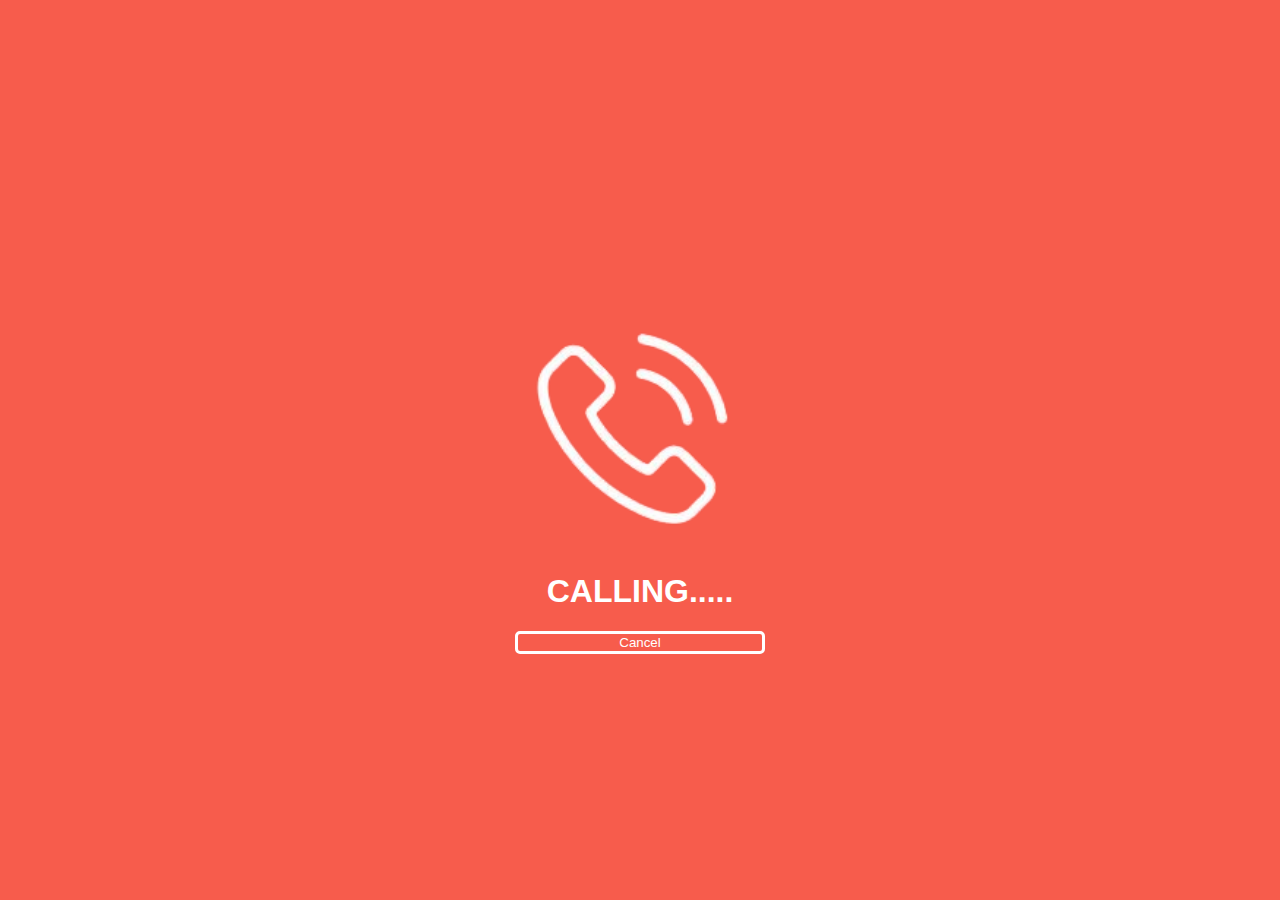
<file: calling.html>
<!DOCTYPE html>
<html lang="en">
<head>
    <meta charset="UTF-8">
    <meta name="viewport" content="width=device-width, initial-scale=1.0">
    <title>calling</title>
    <link rel="stylesheet" href="calling.css">
    <link rel="icon" type="image" href="logo1.JPG">
</head>
<body>
    <div class="container">
        <img width="300px" height="auto" src="phonewhite.png" alt="phone">
        <h1>CALLING.....</h1>
        <a href="emergency.html"><button class="button">Cancel</button></a>
    </div>
</body>
</html>
</file>
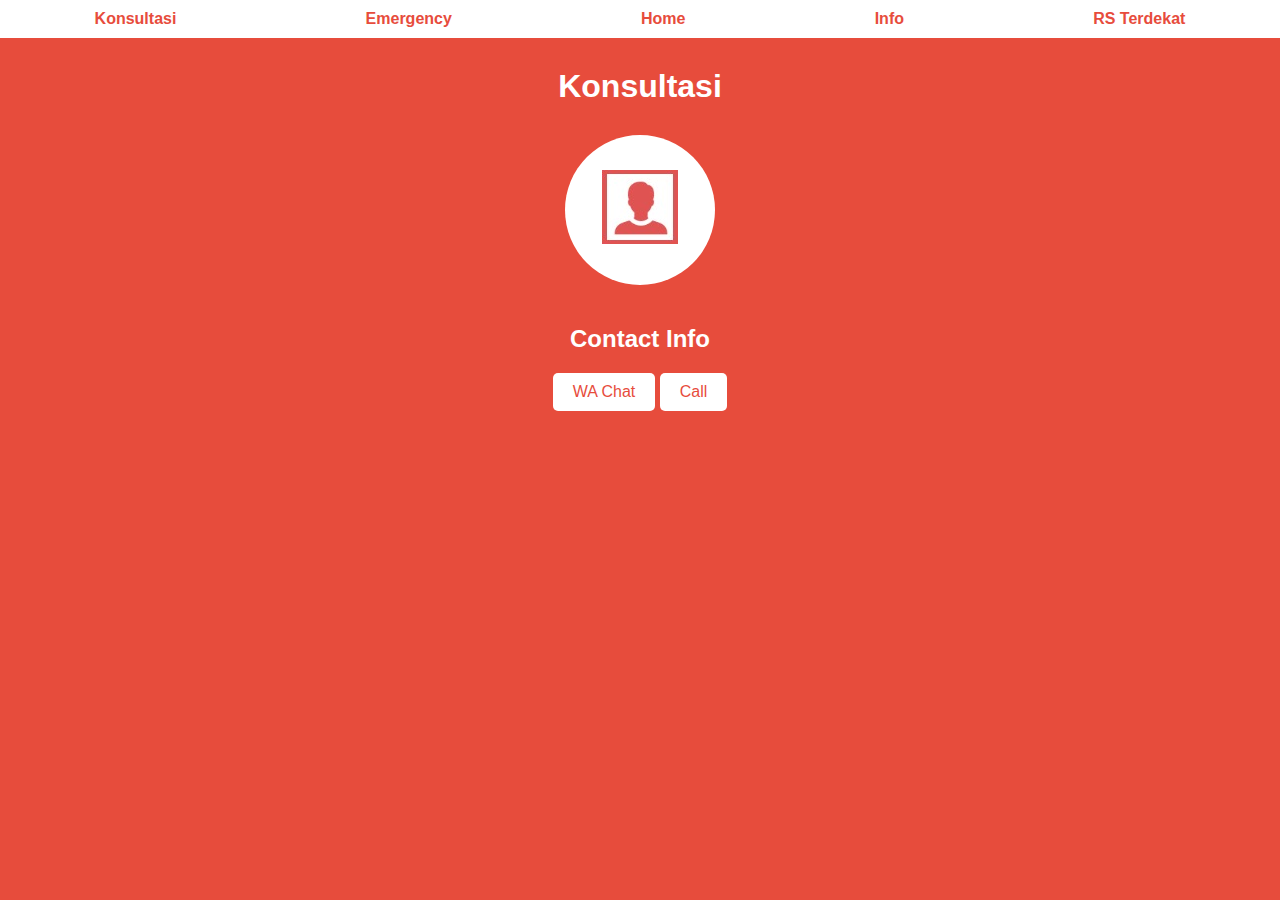
<file: dokter.html>
<!DOCTYPE html>
<html lang="en">
<head>
    <meta charset="UTF-8">
    <meta name="viewport" content="width=device-width, initial-scale=1.0">
    <title>Konsultasi</title>
    <link rel="stylesheet" href="dokter.css">
    <link rel="icon" type="image" href="logo1.JPG">
</head>
<body>
    <div class="container">
        <nav>
            <ul>
                <li><a href="konsultasi.html">Konsultasi</a></li>
                <li><a href="emergency.html">Emergency</a></li>
                <li><a href="main.html">Home</a></li>
                <li><a href="information.html">Info</a></li>
                <li><a href="terdekat.html">RS Terdekat</a></li>
            </ul>
        </nav>
        <div class="consultation">
            <h1>Konsultasi</h1>
            <div class="profile-pic">
                <div class="image"><img src="avatar.png" alt="muka"></div>
            </div>
            <div class="contact-info">
                <h2>Contact Info</h2>
                <button class="wa-chat">WA Chat</button>
                <button class="call">Call</button>
            </div>
        </div>
    </div>
</body>
</html>
</file>
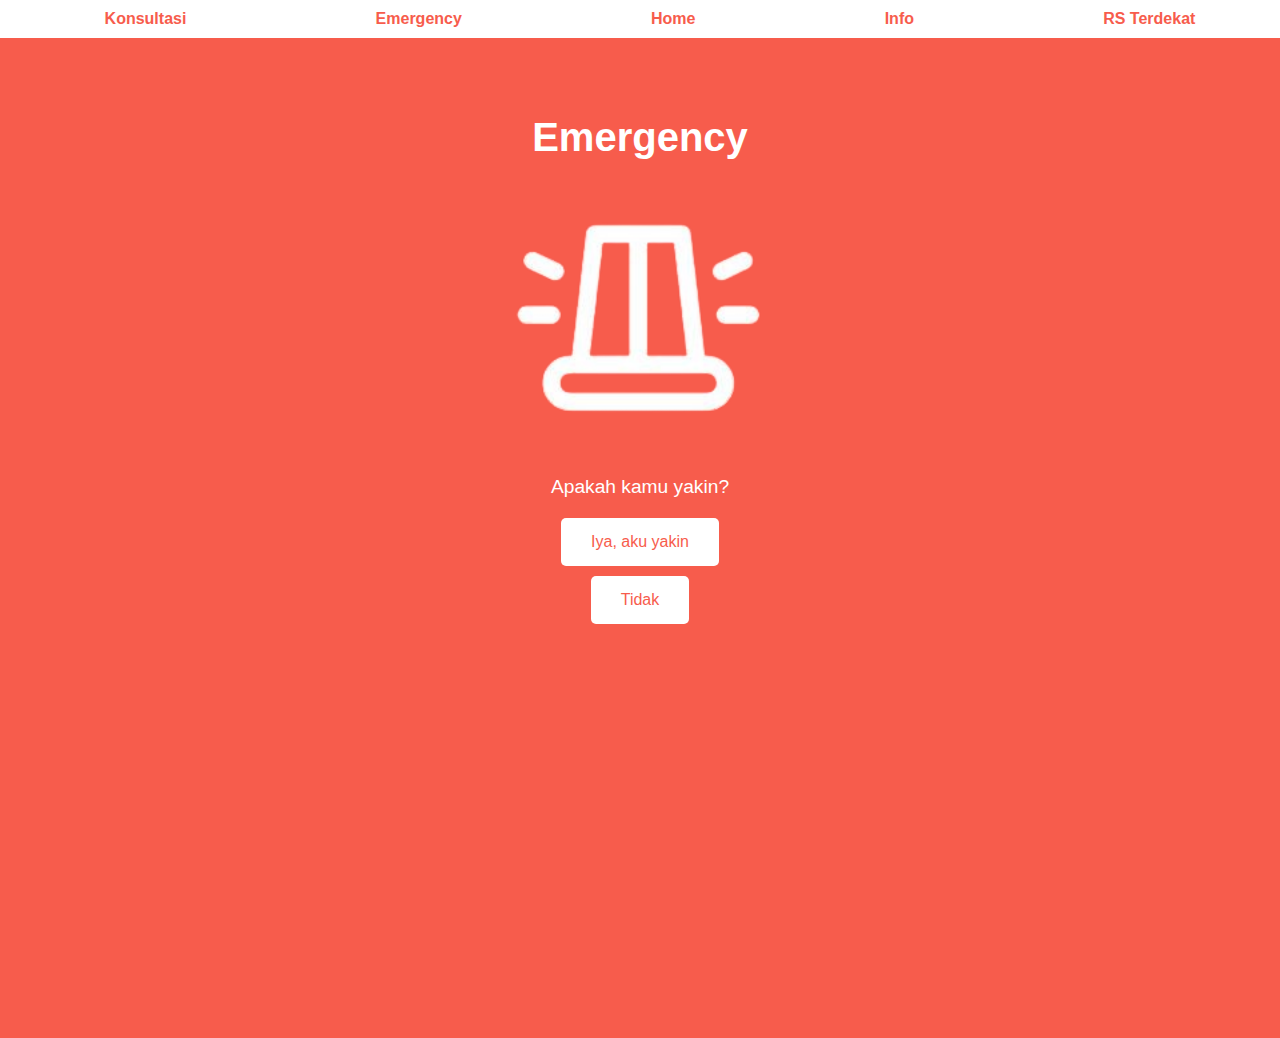
<file: emergency.html>
<!DOCTYPE html>
<html lang="en">
<head>
    <meta charset="UTF-8">
    <meta name="viewport" content="width=device-width, initial-scale=1.0">
    <title>Emergency Page</title>
    <link rel="stylesheet" href="emergency.css">
    <link rel="icon" type="image" href="logo1.JPG">
</head>
<body>
    <div class="navbar">
        <a href="konsultasi.html">Konsultasi</a>
        <a href="emergency.html">Emergency</a>
        <a href="main.html">Home</a>
        <a href="information.html">Info</a>
        <a href="terdekat.html">RS Terdekat</a>
    </div>
    <div class="container">
        <h1>Emergency</h1>
        <div class="icon">
            <!-- Replace with an actual icon if available -->
            <img src="lampu.png" alt="Emergency Icon">
        </div>
        <p class="question">Apakah kamu yakin?</p>
        <div class="buttons">
            <a href="calling.html"><button class="btn">Iya, aku yakin</button></a>
            <a href="main.html"><button class="btn">Tidak</button></a>
        </div>
    </div>
</body>
</html>
</file>
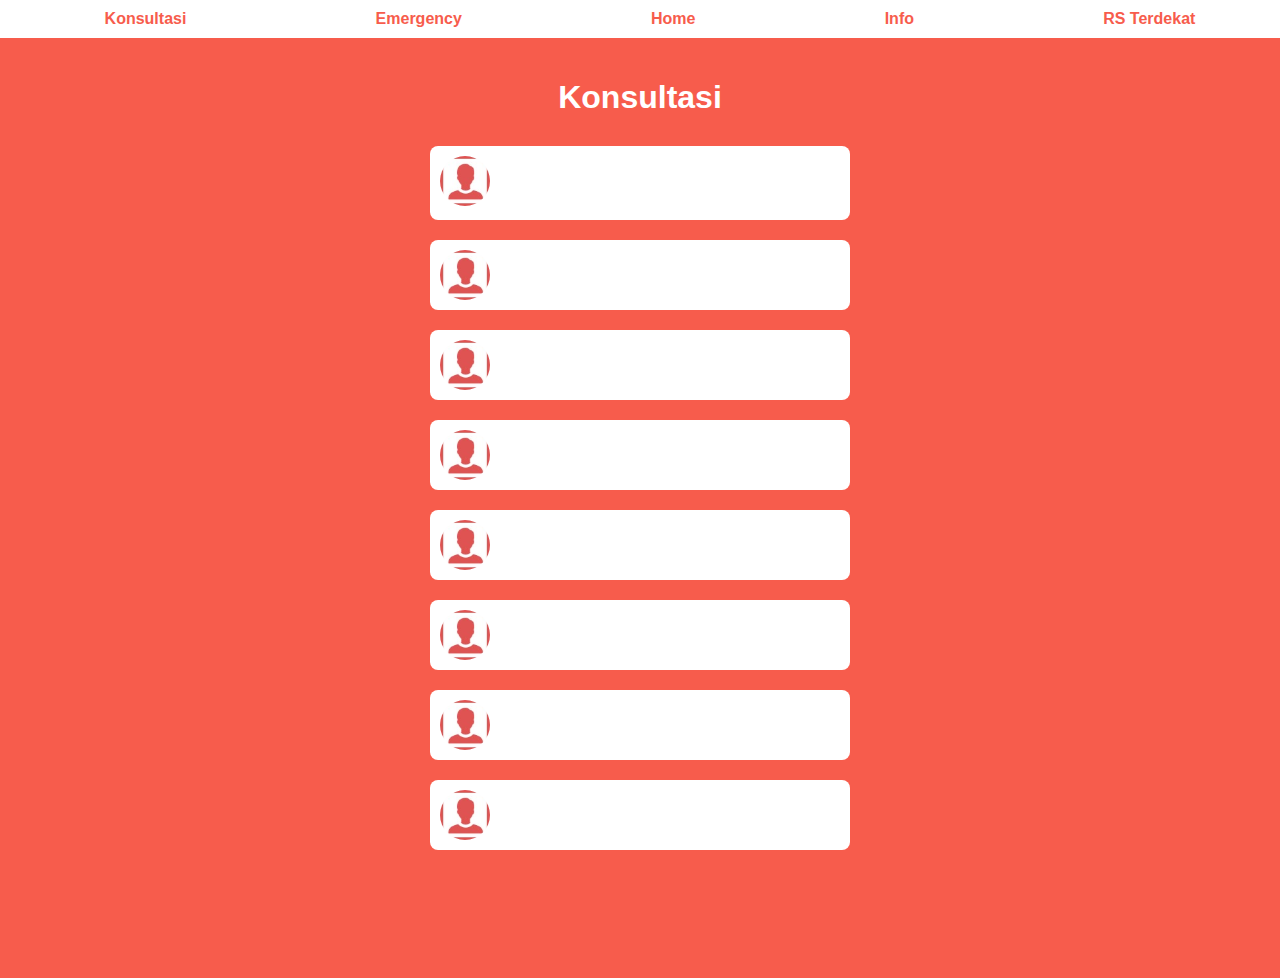
<file: konsultasi.html>
<!DOCTYPE html>
<html lang="en">
<head>
    <meta charset="UTF-8">
    <meta name="viewport" content="width=device-width, initial-scale=1.0">
    <title>Konsultasi</title>
    <link rel="stylesheet" href="konsultasi.css">
    <link rel="icon" type="image" href="logo1.JPG">
</head>
<body>
    <div class="navbar">
        <a href="konsultasi.html">Konsultasi</a>
        <a href="emergency.html">Emergency</a>
        <a href="main.html">Home</a>
        <a href="information.html">Info</a>
        <a href="terdekat.html">RS Terdekat</a>
    </div>
    <div class="container">
        <h1>Konsultasi</h1>
        <div class="consultation-list">
            <div class="consultation-item">
                <a href="dokter.html"><img src="avatar.png" alt="Avatar"></a>
            </div>
            <div class="consultation-item">
                <img src="avatar.png" alt="Avatar">
            </div>
            <div class="consultation-item">
                <img src="avatar.png" alt="Avatar">
            </div>
            <div class="consultation-item">
                <img src="avatar.png" alt="Avatar">
            </div>
            <div class="consultation-item">
                <img src="avatar.png" alt="Avatar">
            </div>
            <div class="consultation-item">
                <img src="avatar.png" alt="Avatar">
            </div>
            <div class="consultation-item">
                <img src="avatar.png" alt="Avatar">
            </div>
            <div class="consultation-item">
                <img src="avatar.png" alt="Avatar">
            </div>
        </div>
    </div>
</body>
</html>
</file>
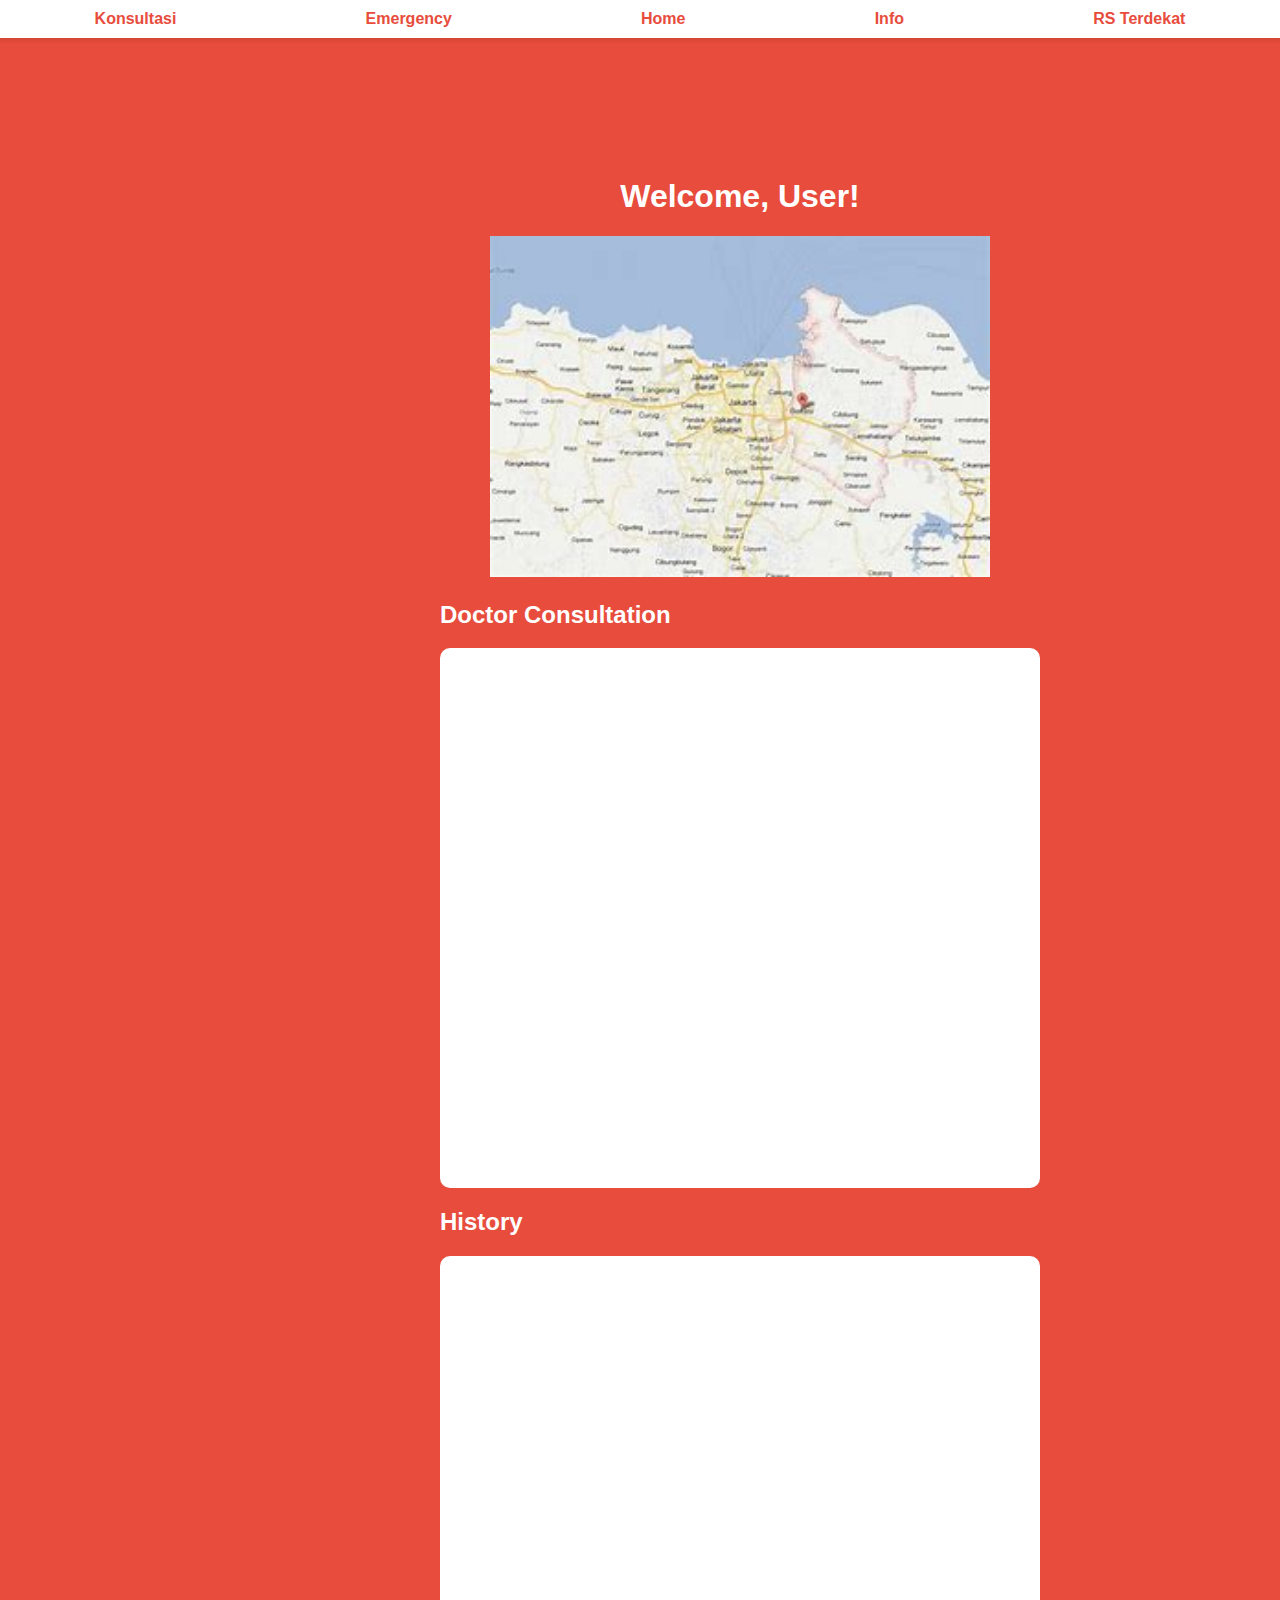
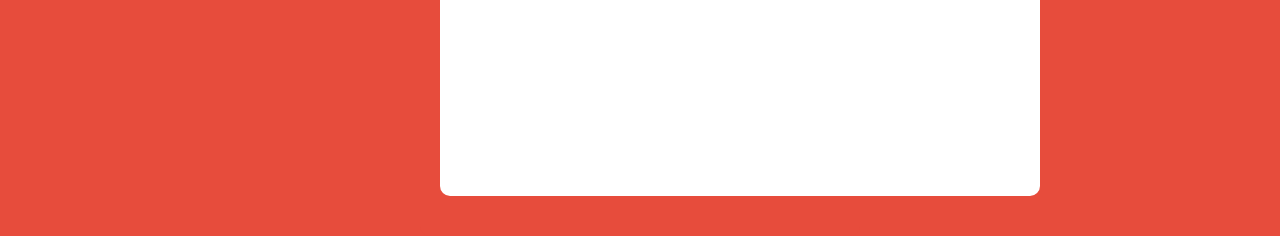
<file: main.html>
<!DOCTYPE html>
<html lang="en">
<head>
    <meta charset="UTF-8">
    <meta name="viewport" content="width=device-width, initial-scale=1.0">
    <title>Human Care Dashboard</title>
    <link rel="stylesheet" href="main.css">
    <link rel="icon" type="image" href="logo1.JPG">
</head>
<body>
    <nav>
        <a href="konsultasi.html">Konsultasi</a>
        <a href="emergency.html">Emergency</a>
        <a href="main.html">Home</a>
        <a href="information.html">Info</a>
        <a href="terdekat.html">RS Terdekat</a>
    </nav>
    <div class="container">
        
        <div class="content">
            <h1>Welcome, User!</h1>
            <div class="map">
                <img width="500px" src="map.jpeg" alt="Map">
            </div>
            <div class="section">
                <h2>Doctor Consultation</h2>
                <div class="box"></div>
            </div>
            <div class="section">
                <h2>History</h2>
                <div class="box"></div>
            </div>
        </div>
    </div>
</body>
</html>
</file>
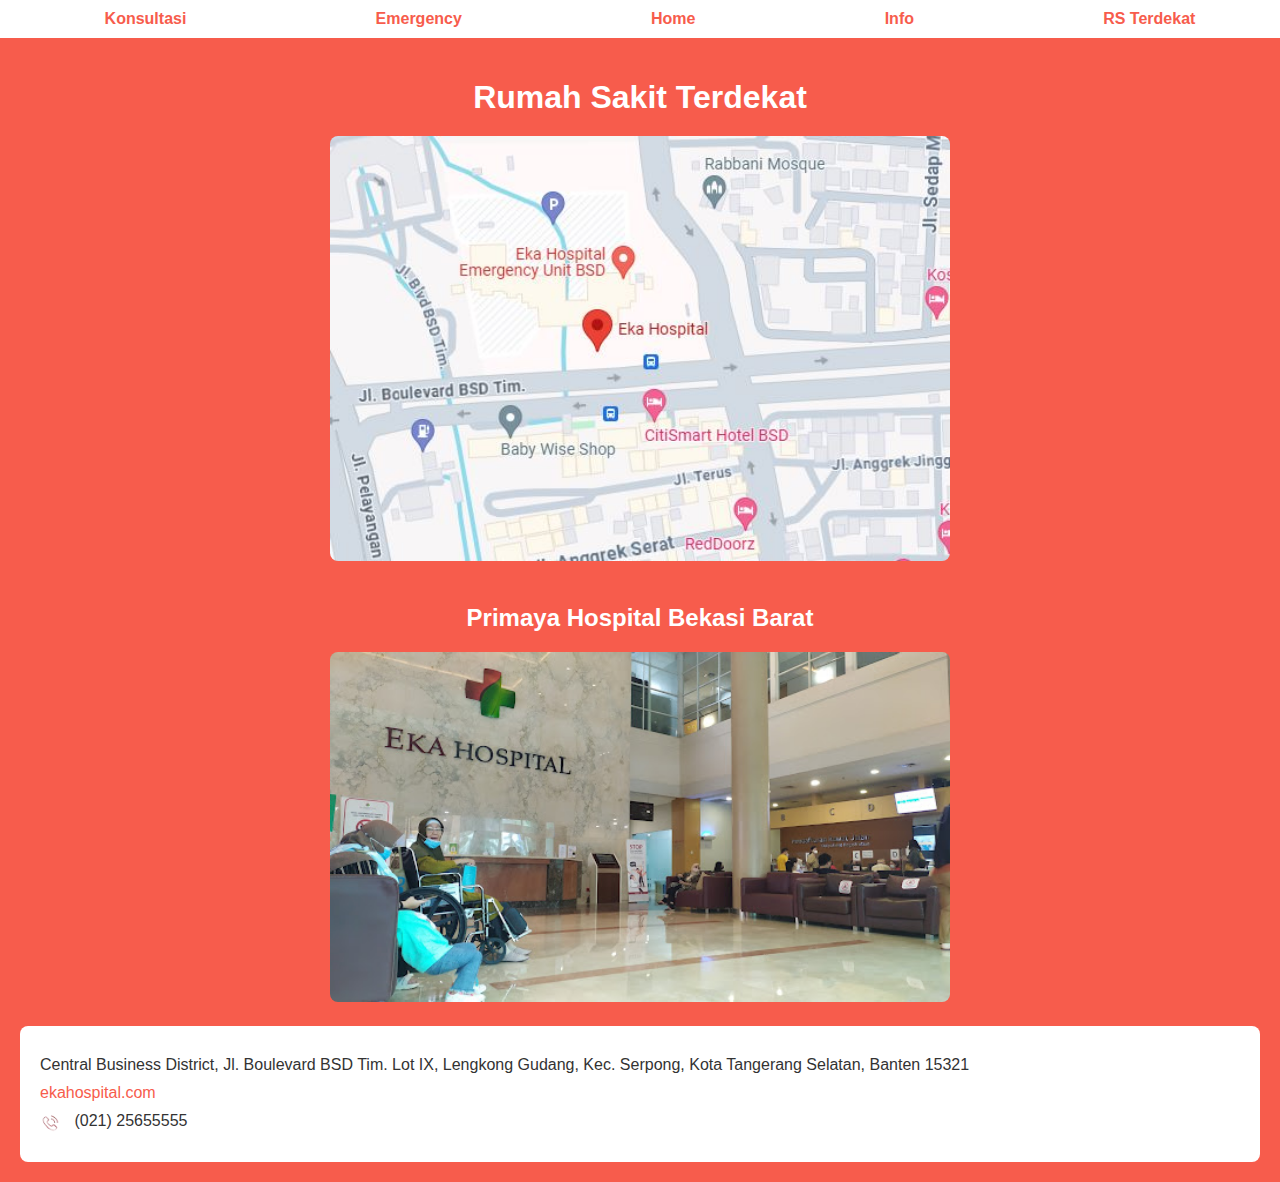
<file: terdekat.html>
<!DOCTYPE html>
<html lang="en">
<head>
    <meta charset="UTF-8">
    <meta name="viewport" content="width=device-width, initial-scale=1.0">
    <title>RS Terdekat</title>
    <link rel="stylesheet" href="terdekat.css">
    <link rel="icon" type="image" href="logo1.JPG">
</head>
<body>
    <div class="navbar">
        <a href="#">Konsultasi</a>
        <a href="emergency.html">Emergency</a>
        <a href="main.html">Home</a>
        <a href="information.html">Info</a>
        <a href="terdekat.html">RS Terdekat</a>
    </div>
    <div class="container">
        <h1>Rumah Sakit Terdekat</h1>
        <div class="map">
            <img src="map1.JPG" alt="Map">
        </div>
        <h2>Primaya Hospital Bekasi Barat</h2>
        <div class="hospital-image">
            <img src="lobby.jpg" alt="Hospital Image">
        </div>
        <div class="hospital-info">
            <p>
                Central Business District, Jl. Boulevard BSD Tim. Lot IX, Lengkong Gudang, Kec. Serpong, Kota Tangerang Selatan, Banten 15321</p>
            <p><a href="http://www.ekahospital.com/">ekahospital.com</a></p>
            <p><img src="phoneoren.png" alt="Phone Icon"> (021) 25655555</p>
        </div>
    </div>
</body>
</file>
<file: calling.css>
body{
    background-color:#F75C4C;
    margin: 0;
    font-family: Arial, sans-serif;
}

.container{
    justify-content: center;
    align-items: center;
    text-align: center;
    margin-top: 300px;
}

h1{
    color: white;
}

.button{
    border-radius: 5px;
    border: solid white;
    color: white;
    background-color: #F75C4C;
    width: 250px;
}
</file>
<file: dokter.css>
body {
    font-family: Arial, sans-serif;
    margin: 0;
    padding: 0;
}

.container {
    display: flex;
    flex-direction: column;
    align-items: center;
    background-color: #2d2d2d;
    color: white;
    height: 100vh;
}

nav {
    background-color: white;
    width: 100%;
}

nav ul {
    display: flex;
    justify-content: space-around;
    list-style-type: none;
    margin: 0;
    padding: 10px 0;
}

nav ul li a {
    color: #e74c3c;
    font-weight: bold;
    text-decoration: none;
}

.consultation {
    background-color: #e74c3c;
    flex: 1;
    width: 100%;
    display: flex;
    flex-direction: column;
    align-items: center;
    padding-top: 20px;
}

.back-button {
    justify-content: left;
    background: none;
    border: none;
    color: white;
    font-size: 24px;
    cursor: pointer;
    
}

h1 {
    margin: 10px 0;
}

.profile-pic {
    width: 150px;
    height: 150px;
    background-color: white;
    border-radius: 50%;
    margin: 20px 0;
    justify-content: center;
    align-items:center;
    text-align: center;
}

.image{
    padding-top: 35px;
}

.contact-info {
    text-align: center;
}

.contact-info h2 {
    margin: 20px 0 10px;
}

button.wa-chat, button.call {
    background-color: white;
    border: none;
    color: #e74c3c;
    padding: 10px 20px;
    margin: 10px 0;
    border-radius: 5px;
    font-size: 16px;
    cursor: pointer;
}

button.wa-chat:hover, button.call:hover {
    background-color: #dcdcdc;
}
</file>
<file: emergency.css>
body {
    margin: 0;
    font-family: Arial, sans-serif;
}

.navbar {
    width: 100%;
    background-color: white;
    padding: 10px;
    display: flex;
    justify-content: space-around;
    box-shadow: 0 2px 4px rgba(0, 0, 0, 0.1);
}

.navbar a {
    float: left;
    display: block;
    color: #F75C4C;
    text-decoration: none;
    font-weight: bold;
}

.container {
    background-color: #F75C4C;
    color: white;
    text-align: center;
    padding: 50px 20px;
    min-height: 100vh;
}

.container h1 {
    font-size: 2.5em;
    margin-bottom: 20px;
}

.icon img {
    width: 300px; /* Adjust this size as needed */
    height: auto;
    margin: 20px 0;
}

.question {
    font-size: 1.2em;
    margin: 20px 0;
}

.buttons {
    display: flex;
    flex-direction: column;
    align-items: center;
    gap: 10px;
}

.btn {
    background-color: white;
    color: #F75C4C;
    border: none;
    padding: 15px 30px;
    font-size: 1em;
    cursor: pointer;
    border-radius: 5px;
    transition: background-color 0.3s, color 0.3s;
}

.btn:hover {
    background-color: #F75C4C;
    color: white;
}
</file>
<file: konsultasi.css>
body {
    margin: 0;
    font-family: Arial, sans-serif;
}

.navbar {
    width: 100%;
    background-color: white;
    padding: 10px;
    display: flex;
    justify-content: space-around;
    box-shadow: 0 2px 4px rgba(0, 0, 0, 0.1);
}

.navbar a {
    float: left;
    display: block;
    color: #F75C4C;
    text-decoration: none;
    font-weight: bold;
}

.container {
    background-color: #F75C4C;
    color: white;
    text-align: center;
    padding: 20px;
    min-height: 100vh;
}

.container h1 {
    font-size: 2em;
    margin-bottom: 20px;
}

.consultation-list {
    display: flex;
    flex-direction: column;
    align-items: center;
}

.consultation-item {
    background-color: white;
    color: #333;
    width: 90%;
    max-width: 400px;
    display: flex;
    align-items: center;
    padding: 10px;
    margin: 10px 0;
    border-radius: 8px;
}

.consultation-item img {
    width: 50px;
    height: 50px;
    border-radius: 50%;
    margin-right: 10px;
}
</file>
<file: main.css>
body {
    margin: 0;
    padding: 0;
    font-family: Arial, sans-serif;
    background-color: #e74c3c;
    display: flex;
    flex-direction: column;
    align-items: center;
    height: 100vh;
}

nav {
    width: 100%;
    background-color: white;
    padding: 10px;
    display: flex;
    justify-content: space-around;
    box-shadow: 0 2px 4px rgba(0, 0, 0, 0.1);
}

nav a {
    text-decoration: none;
    color: #e74c3c;
    font-weight: bold;
}

.container {
    background-color: #e74c3c;
    width: 400px;
    padding: 20px;
    border-radius: 10px;
    margin-top: 20px;
}

.content {
    text-align: center;
    margin-top: 100px;
    width: 600px;
}

h1 {
    color: white;
}

.map {
    margin: 20px 0;
}

.section {
    margin-bottom: 20px;
}

.section h2 {
    color: white;
    text-align: left;
}

.box {
    background-color: white;
    border-radius: 10px;
    padding: 20px;
    height: 500px;
}

form input {
    display: block;
    width: calc(100% - 20px);
    margin: 10px auto;
    padding: 10px;
    border: none;
    border-radius: 5px;
    font-size: 16px;
}

button {
    width: calc(100% - 20px);
    padding: 10px;
    margin: 10px auto;
    border: none;
    border-radius: 5px;
    background-color: #e74c3c;
    color: white;
    font-size: 16px;
    cursor: pointer;
}
</file>
<file: terdekat.css>
body {
    margin: 0;
    font-family: Arial, sans-serif;
}

.navbar {
    width: 100%;
    background-color: white;
    padding: 10px;
    display: flex;
    justify-content: space-around;
    box-shadow: 0 2px 4px rgba(0, 0, 0, 0.1);
}

.navbar a {
    float: left;
    display: block;
    color: #F75C4C;
    text-decoration: none;
    font-weight: bold;
}


.container {
    background-color: #F75C4C;
    color: white;
    text-align: center;
    padding: 20px;
    min-height: 100vh;
}

.container h1 {
    font-size: 2em;
    margin-bottom: 20px;
}

.map img, .hospital-image img {
    width: 50%;
    height: auto;
    border-radius: 8px;
    margin-bottom: 20px;
}

.hospital-info {
    background-color: white;
    color: #333;
    padding: 20px;
    border-radius: 8px;
    text-align: left;
}

.hospital-info p {
    margin: 10px 0;
}

.hospital-info a {
    color: #F75C4C;
    text-decoration: none;
}

.hospital-info a:hover {
    text-decoration: underline;
}

.hospital-info img {
    width: 20px;
    height: auto;
    vertical-align: middle;
    margin-right: 10px;
}
</file>
